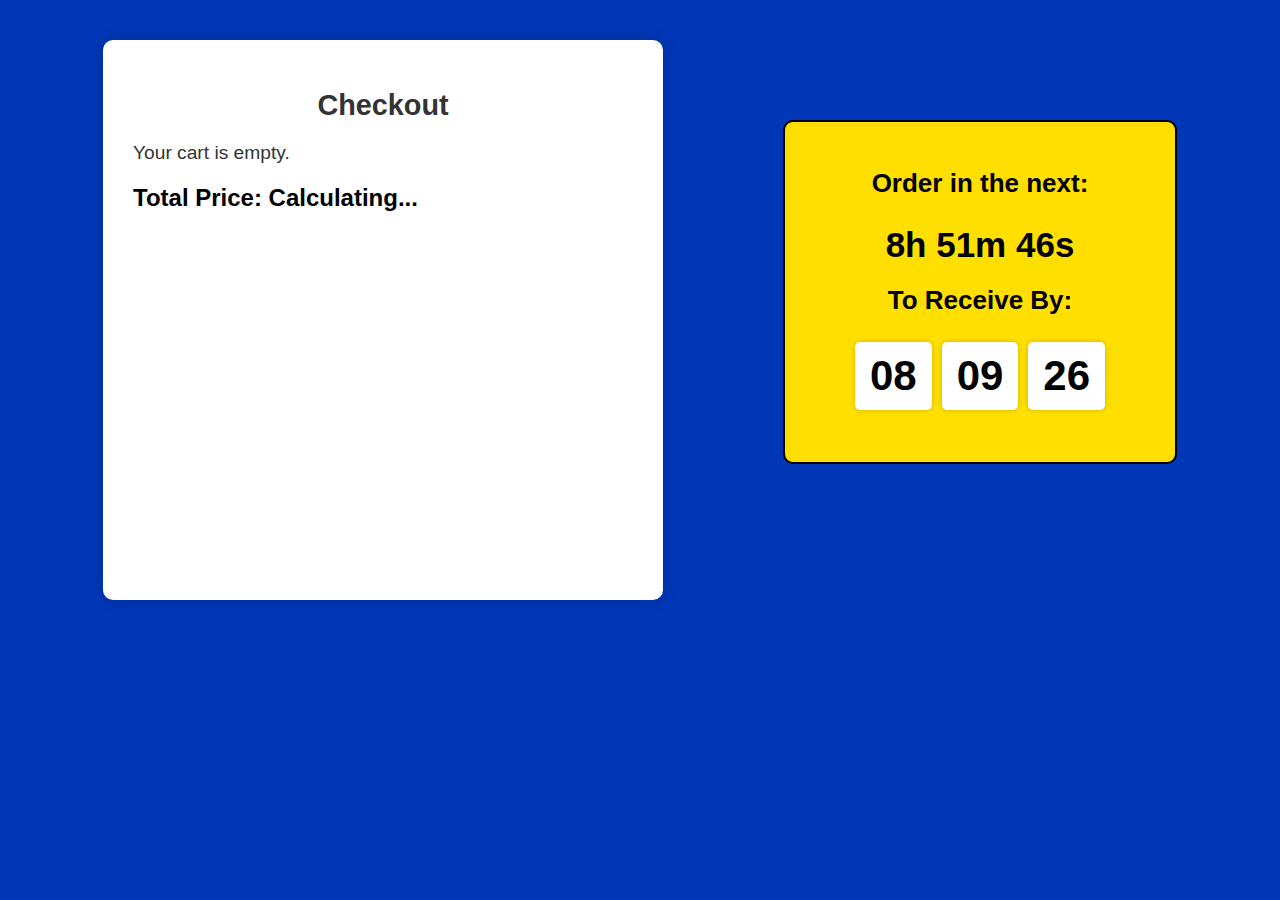
<file: checkout.html>
<!DOCTYPE html>
<html lang="en">
<head>
    <meta charset="UTF-8">
    <meta name="viewport" content="width=device-width, initial-scale=1.0">
    <title>Checkout</title>
    <script src="https://www.paypal.com/sdk/js?client-id=Aa2-mzkmjWQCgXq3zONHNu1eFWPABooevh0Hjp_z7PMBjZOJ0xdCIAIgE4eK8MJ4TcowsMROEefprlvm"></script>
    <style>
        /* Your CSS styling here */
        body {
            font-family: Arial, sans-serif;
            margin: 0;
            padding: 0;
            background-color: #0137B7;
            color: #333;
            display: flex;
            justify-content: center;
            align-items: flex-start;
            height: 100vh;
        }

        .checkout-container {
            width: 500px; /* Fixed width */
            min-width: 500px; /* To prevent shrinking */
            max-width: 500px; /* To prevent expanding */
            margin-right: 100px;
            background: #fff;
            padding: 30px;
            border-radius: 10px;
            box-shadow: 0px 0px 15px rgba(0, 0, 0, 0.2);
            min-height: 500px;
            margin-top: 40px;
            font-size: 120%; /* Increase font size by 20% */
        }

        h1 {
            text-align: center;
            font-size: 28.8px; /* 20% larger */
            margin-bottom: 20px;
            color: #333;
        }

        .product-title {
            font-size: 21.6px; /* 20% larger */
            margin: 0;
            padding: 0;
            color: #000;
            text-align: left;
        }

        .sku-text {
            font-size: 16.8px; /* 20% larger */
            color: #777;
            margin-bottom: 10px;
            text-align: left;
        }

        .size-quantities {
            font-size: 18px; /* 20% larger */
            color: black;
            font-weight: bold;
            text-align: left;
        }

        .size-quantities span {
            font-weight: normal; /* Set the content after 'Quantities' to normal weight */
        }

        .controls-container {
            margin-bottom: 20px;
            padding-bottom: 10px;
            border-bottom: 1px solid #ddd;
            text-align: left;
        }

        .controls-container p {
            margin: 5px 0;
            font-size: 19.2px; /* 20% larger */
            text-align: left;
        }

        .total-price-container {
            font-size: 24px; /* 20% larger */
            font-weight: bold;
            margin-top: 20px;
            margin-bottom: 30px;
            color: #000;
            text-align: left;
        }

        #paypal-button-container {
            text-align: center;
        }

        /* Countdown Timer Styling */
        .countdown-timer {
            background: #ffdf00;
            padding: 20px;
            border-radius: 10px;
            color: #000;
            font-size: 26px;
            font-weight: bold;
            text-align: center;
            margin-left: 20px;
            margin-top: 120px;
            min-width: 350px;
            min-height: 300px;
            position: relative;
            overflow: hidden;
            border: 2px solid #000; /* Added black border */
        }

        .timer {
            font-size: 35px; /* 20% larger */
            margin-top: 10px;
        }

        .receive-by {
            font-size: 26px; /* Match the size of the 'Order in the next' text */
            margin-top: 20px;
            color: black;
            font-weight: bold;
        }

        .date-boxes {
            display: flex;
            justify-content: center;
            margin-top: 10px;
        }

        .date-box {
            background-color: #fff;
            color: #000;
            font-size: 42px; /* 30% larger than timer */
            font-weight: bold;
            padding: 10px 15px;
            margin: 0 5px;
            border-radius: 5px;
            box-shadow: 0px 0px 5px rgba(0, 0, 0, 0.2);
        }

        .container-wrapper {
            display: flex;
            align-items: flex-start;
        }

        /* Confetti Styling */
        .confetti {
            position: absolute;
            top: -50px;
            width: 10px;
            height: 10px;
            background-color: #fff;
            opacity: 0.9;
            z-index: 1;
            animation: confetti-fall 3s linear infinite;
            pointer-events: none;
        }

        @keyframes confetti-fall {
            0% {
                transform: translateY(0) rotate(0);
                opacity: 1;
            }
            100% {
                transform: translateY(500px) rotate(720deg);
                opacity: 0;
            }
        }

        .confetti:nth-child(2n) {
            background-color: #ff0000;
            animation-duration: 2.5s;
        }

        .confetti:nth-child(3n) {
            background-color: #00ff00;
            animation-duration: 4s;
        }

        .confetti:nth-child(4n) {
            background-color: #0000ff;
            animation-duration: 3.5s;
        }

        .confetti:nth-child(5n) {
            background-color: #ffff00;
            animation-duration: 2.8s;
        }

        .confetti:nth-child(6n) {
            background-color: #ff00ff;
            animation-duration: 3.2s;
        }

        .confetti:nth-child(7n) {
            background-color: #00ffff;
            animation-duration: 3.6s;
        }

        .confetti:nth-child(8n) {
            background-color: #ff8000;
            animation-duration: 3s;
        }

        .confetti:nth-child(9n) {
            background-color: #8000ff;
            animation-duration: 3.4s;
        }

        .confetti:nth-child(10n) {
            background-color: #008000;
            animation-duration: 2.7s;
        }
        
        .remove-button {
            background-color: #f44336; /* Red background */
            color: white;
            padding: 10px 15px;
            border: none;
            border-radius: 5px;
            cursor: pointer;
            font-size: 16px;
            margin-top: 10px; /* Space between the button and other content */
        }

        .remove-button:hover {
            background-color: #d32f2f; /* Darker red on hover */
        }
    </style>
</head>
<body>
    <div class="container-wrapper">
        <div class="checkout-container">
            <h1>Checkout</h1>
            <div id="orderDetailsDisplay">Loading Order Details...</div>
            <div id="totalPriceDisplay" class="total-price-container">Total Price: Calculating...</div>
            <div id="paypal-button-container"></div>
        </div>
        <div class="countdown-timer">
            <p>Order in the next:</p>
            <div class="timer" id="countdown">Loading...</div>
            <p class="receive-by">To Receive By:</p>
            <div class="date-boxes">
                <div class="date-box" id="month">MM</div>
                <div class="date-box" id="day">DD</div>
                <div class="date-box" id="year">YY</div>
            </div>
            <!-- Confetti elements -->
            <div class="confetti" style="left: 5%;"></div>
            <div class="confetti" style="left: 15%;"></div>
            <div class="confetti" style="left: 25%;"></div>
            <div class="confetti" style="left: 35%;"></div>
            <div class="confetti" style="left: 45%;"></div>
            <div class="confetti" style="left: 55%;"></div>
            <div class="confetti" style="left: 65%;"></div>
            <div class="confetti" style="left: 75%;"></div>
            <div class="confetti" style="left: 85%;"></div>
            <div class="confetti" style="left: 95%;"></div>
        </div>
    </div>

<script>
    // Retrieve the cart data from localStorage
    function getCartData() {
        return JSON.parse(localStorage.getItem('cart')) || [];
    }

    // Save the updated cart data to localStorage
    function saveCartData(cart) {
        localStorage.setItem('cart', JSON.stringify(cart));
    }

    // Remove an item from the cart by index
    function removeFromCart(index) {
        const cart = getCartData();
        cart.splice(index, 1); // Remove the item at the specified index
        saveCartData(cart); // Save the updated cart
        updateDisplay(); // Update the display
    }

    // Function to format size quantities and calculate total quantity
    function formatSizeQuantities(sizes) {
        if (!sizes) {
            return `Total: 0`; // or return an empty string if you prefer
        }

        const totalQuantity = Object.values(sizes).reduce((sum, quantity) => sum + quantity, 0);
        const formattedSizes = Object.entries(sizes)
            .map(([size, quantity]) => `${size.toUpperCase()}: ${quantity}`)
            .join(', ');

        return `${formattedSizes}, Total: ${totalQuantity}`;
    }

    function calculateTurnaroundDays(now) {
        const day = now.getDay(); // 0 = Sunday, 1 = Monday, ..., 6 = Saturday
        const hour = now.getHours();

        let turnaroundDays = 14; // Base turnaround time

        if (day === 4 && hour >= 19) { // Thursday after 7 PM
            turnaroundDays += 3; // Add 3 days to the turnaround time (Thursday night -> Sunday night)
        } else if (day === 5) { // Friday
            turnaroundDays += 2; // Add 2 days (Friday -> Sunday night)
        } else if (day === 6) { // Saturday
            turnaroundDays += 1; // Add 1 day (Saturday -> Sunday night)
        }

        return turnaroundDays;
    }

    // Function to get the delivery date for storage
    function getDeliveryDate() {
        const now = new Date();
        const turnaroundDays = calculateTurnaroundDays(now);
        const deliveryDate = new Date();
        deliveryDate.setDate(now.getDate() + turnaroundDays);
        return deliveryDate.toDateString();
    }

    function updateDisplay() {
        const cart = getCartData();
        let totalCost = 0;
        const orderDetailsDisplay = document.getElementById('orderDetailsDisplay');

        if (cart.length === 0) {
            orderDetailsDisplay.innerHTML = `<p>Your cart is empty.</p>`;
            document.getElementById('paypal-button-container').innerHTML = '';
            return;
        }

        let orderHTML = '';

        cart.forEach((product, index) => {
            const productCost = parseFloat(product.totalPrice);
            totalCost += productCost;

            const formattedSizes = formatSizeQuantities(product.sizes);

            orderHTML += `
                <div class="controls-container">
                    <h1 class="product-title">${product.title}</h1>
                    <div class="sku-text">${product.sku}</div>
                    <div class="size-quantities"><strong>Quantities:</strong> <span>${formattedSizes}</span></div>
                    <p><strong>Merch:</strong> $${product.merchCost}</p>
                    <p><strong>Roll and Tag:</strong> $${product.rollTagCost}</p>
                    <p><strong>Shipping:</strong> Free</p>
                    <button class="remove-button" onclick="removeFromCart(${index})">Remove</button>
                </div>
            `;
        });

        orderDetailsDisplay.innerHTML = orderHTML;

        const totalPriceDisplay = document.getElementById('totalPriceDisplay');
        totalPriceDisplay.innerText = `Total Price: $${totalCost.toFixed(2)}`;

        // Remove existing PayPal buttons before rendering a new one
        document.getElementById('paypal-button-container').innerHTML = '';

        // Re-render the PayPal button with updated total cost
        paypal.Buttons({
            createOrder: async function(data, actions) {
                // Fetch a new order number from the API endpoint
                const response = await fetch('https://us-central1-mitzvahmerch-ac346.cloudfunctions.net/paypalWebhook/generateOrderNumber');
                const { orderNumber } = await response.json();

                const cart = getCartData();
                const productDetails = cart.map(product => {
                    return `SKU:${product.sku}, Color:${product.color}, Sizes:${formatSizeQuantities(product.sizes)}, StoreID: NYXEvents`;
                }).join(' | ');

                return actions.order.create({
                    purchase_units: [{
                        amount: {
                            value: totalCost.toFixed(2)
                        },
                        description: productDetails,
                        custom_id: orderNumber  // Pass the generated order number
                    }]
                });
            },
            onApprove: async function(data, actions) {
                return actions.order.capture().then(function(details) {
                    console.log('Payment details:', details);

                    const cart = getCartData();

                    // Store order details locally
                    const orderDetails = {
                        orderNumber: details.purchase_units[0].custom_id,
                        storeId: 'WriteOcassion',
                        quantities: cart.map(product => `${product.title}: ${product.sizes ? formatSizeQuantities(product.sizes) : 'N/A'}`).join(', '),
                        totalPrice: totalCost.toFixed(2),
                        rollTagCost: cart.reduce((total, product) => total + parseFloat(product.rollTagCost || 0), 0).toFixed(2),
                        deliveryDate: getDeliveryDate(),
                        shippingAddress: `${details.payer.address.address_line_1}, ${details.payer.address.admin_area_2}, ${details.payer.address.admin_area_1}, ${details.payer.address.postal_code}, ${details.payer.address.country_code}`
                    };

                    // Store locally for confirmation page
                    localStorage.setItem('orderDetails', JSON.stringify(orderDetails));
                    localStorage.setItem('orderNumber', details.purchase_units[0].custom_id);  // Store order number

                    setTimeout(function() {
                        window.location.href = 'confirmation.html';
                    }, 1000); // Redirect to confirmation page
                });
            }
        }).render('#paypal-button-container');
    }

    function initializeCountdown() {
        function updateTimer() {
            const now = new Date();
            const target = new Date();
            target.setHours(19, 0, 0, 0); // Set target time to 7 PM

            if (now > target) {
                target.setDate(target.getDate() + 1); // Move to next day if past 7 PM
            }

            const diff = target - now;

            const hours = Math.floor(diff / (1000 * 60 * 60));
            const minutes = Math.floor((diff % (1000 * 60 * 60)) / (1000 * 60));
            const seconds = Math.floor((diff % (1000 * 60)) / 1000);

            document.getElementById('countdown').innerText = `${hours}h ${minutes}m ${seconds}s`;

            if (diff <= 0) {
                clearInterval(timerInterval);
                document.getElementById('countdown').innerText = "Time's up!";
            }
        }

        // Set "Receive By" date based on current time
        const now = new Date();
        const turnaroundDays = calculateTurnaroundDays(now);
        const receiveByDate = new Date();
        receiveByDate.setDate(now.getDate() + turnaroundDays);

        document.getElementById('month').innerText = String(receiveByDate.getMonth() + 1).padStart(2, '0');
        document.getElementById('day').innerText = String(receiveByDate.getDate()).padStart(2, '0');
        document.getElementById('year').innerText = String(receiveByDate.getFullYear()).slice(-2);

        updateTimer(); // Initial call to start the countdown
        const timerInterval = setInterval(updateTimer, 1000); // Update every second

        return receiveByDate.toDateString();
    }

    // Initialize the page content and countdown
    updateDisplay();
    initializeCountdown();
</script>

</body>
</html>
</file>
